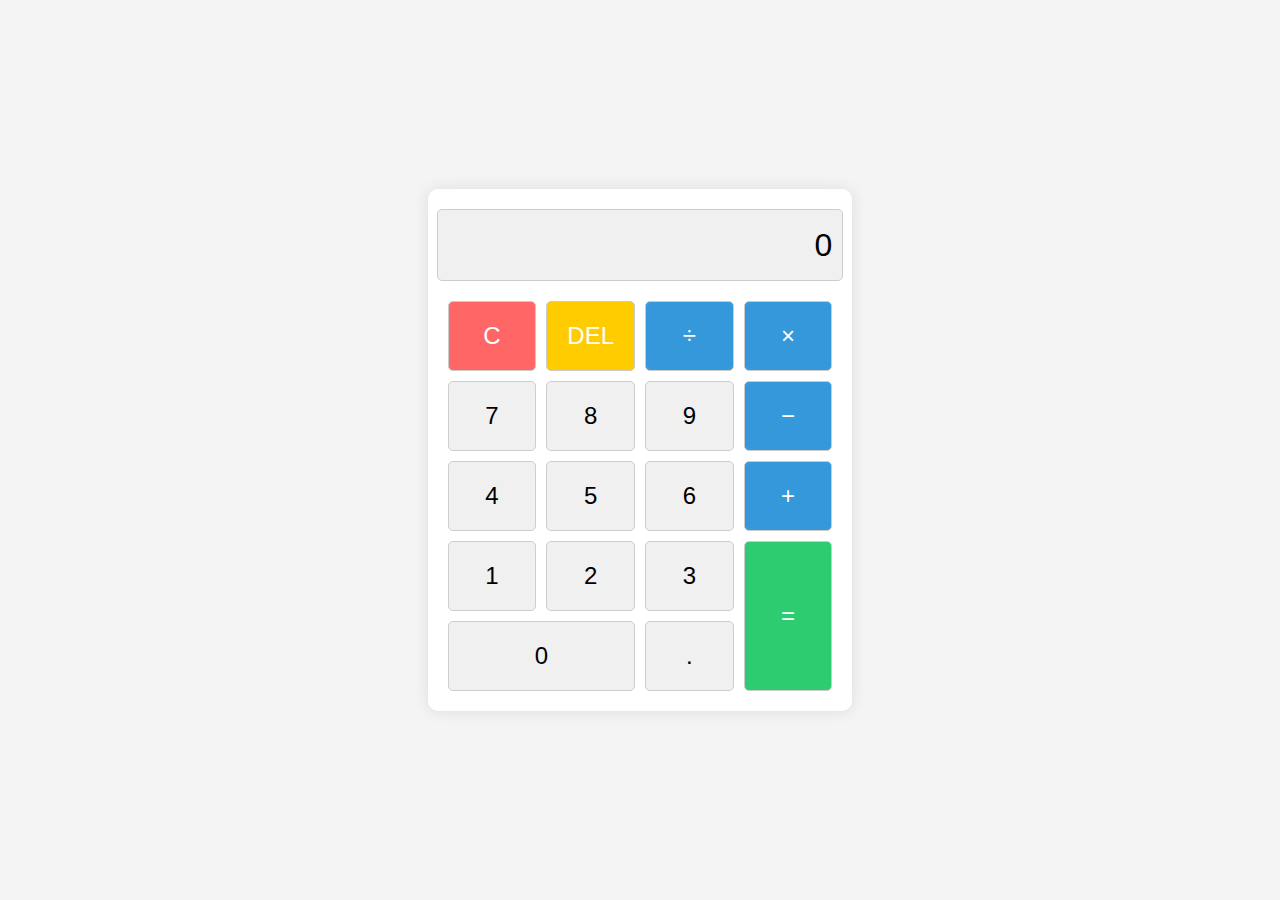
<file: calculator/index.html>
<!DOCTYPE html>
<html lang="en">
<head>
    <meta charset="UTF-8">
    <meta name="viewport" content="width=device-width, initial-scale=1.0">
    <title>Dipen's Calculator</title>
    <link rel="stylesheet" href="style.css">
</head>
<body>
    
    
    <div class="calculator">
        <div id="display" class="display">0</div>
        <div class="buttons">
            <button class="button clear">C</button>
            <button class="button delete">DEL</button>
            <button class="button operator">÷</button>
            <button class="button operator">×</button>

            <button class="button number">7</button>
            <button class="button number">8</button>
            <button class="button number">9</button>
            <button class="button operator">−</button>

            <button class="button number">4</button>
            <button class="button number">5</button>
            <button class="button number">6</button>
            <button class="button operator">+</button>

            <button class="button number">1</button>
            <button class="button number">2</button>
            <button class="button number">3</button>
            <button class="button equal">=</button>

            <button class="button zero number">0</button>
            <button class="button decimal">.</button>
        </div>
    </div>
    
    <script src="script.js"></script>
</body>
</html>
</file>
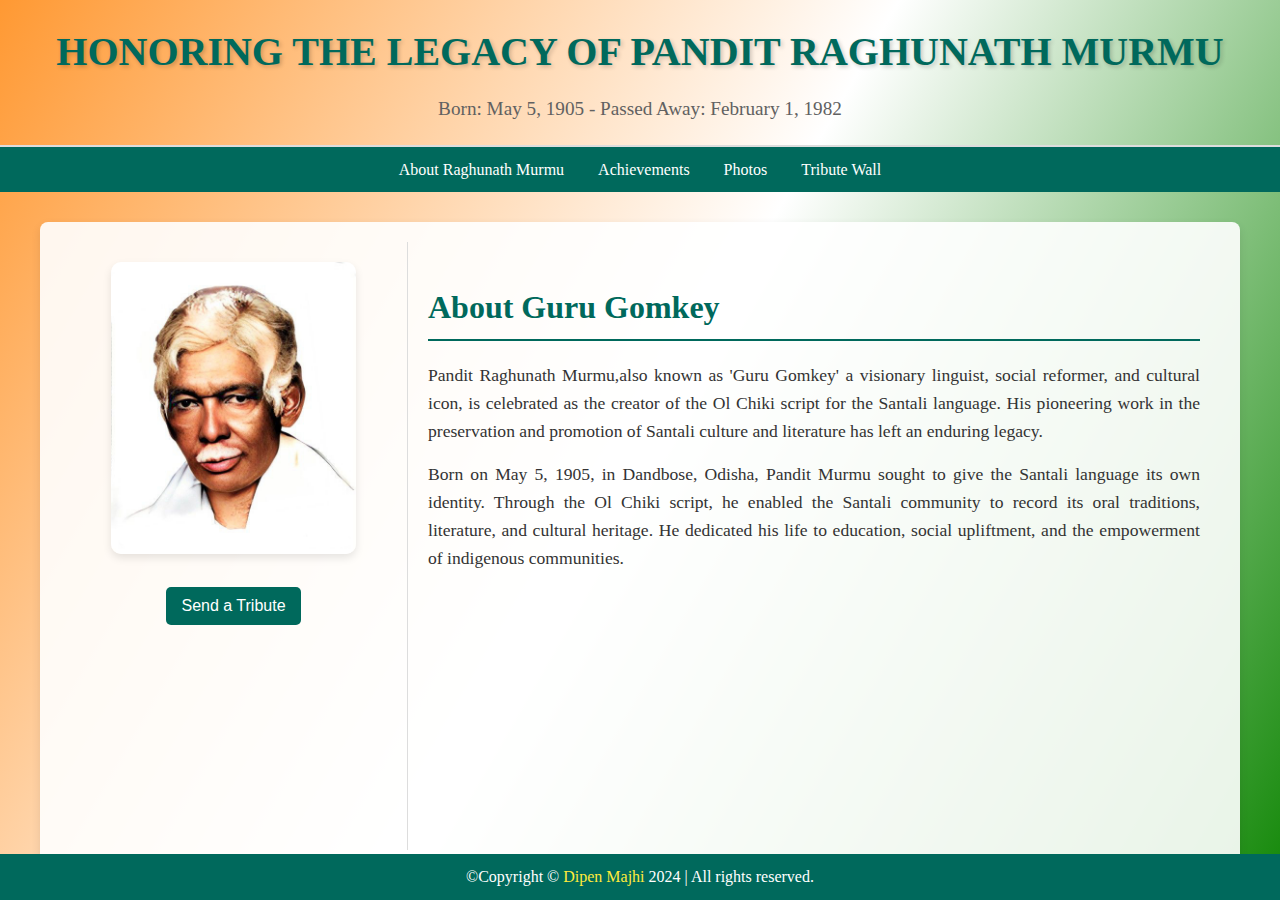
<file: Tribute_Page/Index.html>
<!DOCTYPE html>
<html lang="en">
<head>
  <meta charset="UTF-8">
  <meta name="viewport" content="width=device-width, initial-scale=1.0">
  <title>Tribute to Pandit Raghunath Murmu</title>
  <link rel="stylesheet" href="styles.css">
</head>
<body>

  <div class="header">
    <h1>Honoring the Legacy of Pandit Raghunath Murmu</h1>
    <p>Born: May 5, 1905 - Passed Away: February 1, 1982</p>
  </div>

  <div class="navbar">
    <a href="#aboutraghunathmurmu">About Raghunath Murmu</a>
    <a href="#achievements">Achievements</a>
    <a href="#photos">Photos</a>
    <a href="#tribute-wall">Tribute Wall</a>
  </div>

  <div class="container">
    <div class="sidebar">
      <img src="Raghunath_Murmu.jpg" alt="Pandit Raghunath Murmu">
      <button>Send a Tribute</button>
    </div>

    <div class="main-content">
      <div id="aboutraghunathmurmu" class="tab-content active">
        <h2>About Guru Gomkey</h2>
        <p>
          Pandit Raghunath Murmu,also known as 'Guru Gomkey' a visionary linguist, social reformer, and cultural icon, is celebrated as the creator of the Ol Chiki script for the Santali language. His pioneering work in the preservation and promotion of Santali culture and literature has left an enduring legacy.
        </p>
        <p>
          Born on May 5, 1905, in Dandbose, Odisha, Pandit Murmu sought to give the Santali language its own identity. Through the Ol Chiki script, he enabled the Santali community to record its oral traditions, literature, and cultural heritage. He dedicated his life to education, social upliftment, and the empowerment of indigenous communities.
        </p>
      </div>

      <div id="achievements" class="tab-content">
        <h2>Achievements</h2>
        <ul>
          <li>Developed the Ol Chiki script in 1925, giving the Santali language its unique written form.</li>
          <li>Authored numerous books and plays, including *Kherwal Bir*, *Darege Dhan*, and *Bidhu Chandan*, to promote Santali literature.</li>
          <li>Worked tirelessly to integrate Santali culture into mainstream education and recognition.</li>
          <li>Advocated for the social and economic upliftment of the Santali community.</li>
          <li>Inspired generations to embrace their cultural identity and language with pride.</li>
        </ul>
      </div>

      <div id="photos" class="tab-content">
        <h2>Photos</h2>
        <p>Explore Guru Gomkey's invention:</p>
        <div class="photo-section">
          <img src="photo_3.png" alt="Pandit Murmu teaching Ol Chiki script">
          <img src="phoro_2.jpg" alt="Pandit Murmu at a cultural event">
          <img src="photo_1.jpg" alt="Pandit Murmu's legacy in Santali culture">
        </div>
      </div>

      <div id="tribute-wall" class="tab-content">
        <h2>Tribute Wall</h2>
        <p>"Pandit Murmu, you gave us a voice and preserved our heritage. Thank you for your vision." - A Grateful Santali Speaker</p>
        <p>"Your work in creating the Ol Chiki script is an inspiration for generations." - A Language Enthusiast</p>
        <p>"You are the torchbearer of Santali culture and pride. Your legacy is eternal." - A Community Leader</p>
        <p>"Through Ol Chiki, you united us. Thank you, Pandit Murmu, for empowering our language." - An Admirer</p>
      </div>
    </div>
  </div>

  <footer>
    <p>&copy;Copyright © <a href="https://www.linkedin.com/in/dipenmajhi/" target="_blank" class="profile-link">Dipen Majhi</a> 2024 | All rights reserved.</p>
  </footer>

  <script>
    document.querySelectorAll('.navbar a').forEach(link => {
      link.addEventListener('click', function (e) {
        e.preventDefault();
        document.querySelectorAll('.tab-content').forEach(tab => tab.classList.remove('active'));
        document.querySelector(this.getAttribute('href')).classList.add('active');
      });
    });
  </script>
</body>
</html>
</file>
<file: calculator/style.css>
body {
    font-family: 'Arial', sans-serif;
    background-color: #f4f4f4;
    display: flex;
    justify-content: center;
    align-items: center;
    height: 100vh;
    margin: 0;
}

.title {
    text-align: center;
    font-size: 2em;
    color: #333;
}

.calculator {
    background-color: #fff;
    box-shadow: 0 0 15px rgba(0, 0, 0, 0.1);
    border-radius: 10px;
    padding: 20px;
    display: flex;
    flex-direction: column;
    align-items: center;
}

.display {
    width: 100%;
    text-align: right;
    font-size: 2em;
    padding: 10px;
    margin-bottom: 20px;
    border: 1px solid #ccc;
    border-radius: 5px;
    background-color: #f0f0f0;
    min-height: 50px;
    line-height: 50px;
}

.buttons {
    display: grid;
    grid-template-columns: repeat(4, 1fr);
    gap: 10px;
    width: 100%;
}

.button {
    background-color: #f0f0f0;
    border: 1px solid #ccc;
    border-radius: 5px;
    font-size: 1.5em;
    padding: 20px;
    cursor: pointer;
    transition: all 0.3s ease; 
    transform: scale(1); 
}

.button:hover {
    background-color: #ddd;
    transform: scale(1.1);
}

.button:active {
    background-color: #bbb;
    transform: scale(1); 
}

.button.clear {
    background-color: #ff6666;
    color: white;
}

.button.delete {
    background-color: #ffcc00;
    color: white;
}

.button.operator {
    background-color: #3498db;
    color: white;
}

.button.equal {
    background-color: #2ecc71;
    color: white;
}

.zero {
    grid-column: span 2;
}
.equal{
    grid-row: span 2;
}
</file>
<file: Tribute_Page/styles.css>
* {
    margin: 0;
    padding: 0;
    box-sizing: border-box;
}

body {
    font-family: 'Georgia', serif;
    line-height: 1.6;
    background: linear-gradient(120deg, #FF9933, #FFFFFF, #138808); 
    background-attachment: fixed; 
    background-repeat: no-repeat;
    background-size: cover;
    color: #333;
    display: flex;
    flex-direction: column;
    min-height: 100vh; 
}

.header {
    padding: 20px 0;
    text-align: center;
    border-bottom: 2px solid #ddd;
}

.header h1 {
    font-size: 2.5rem;
    color: #00695c;
    margin-bottom: 10px;
    text-transform: uppercase;
    text-shadow: 2px 2px 4px rgba(0, 0, 0, 0.2);
}

.header p {
    font-size: 1.2rem;
    color: #616161;
}

.navbar {
    background: #00695c; 
    padding: 10px;
    text-align: center;
}

.navbar a {
    color: #fff;
    text-decoration: none;
    margin: 0 15px;
    font-size: 1rem;
}

.navbar a:hover {
    text-decoration: underline;
}

.container {
    display: flex;
    max-width: 1200px;
    margin: 30px auto;
    padding: 20px;
    background: rgba(255, 255, 255, 0.9); 
    box-shadow: 0 4px 10px rgba(0, 0, 0, 0.1);
    border-radius: 8px;
    flex-grow: 1; 
}

.sidebar {
    width: 30%;
    padding: 20px;
    text-align: center;
    border-right: 1px solid #ddd;
}

.sidebar img {
    width: 80%;
    border-radius: 10px;
    margin-bottom: 15px;
    box-shadow: 0 4px 8px rgba(0, 0, 0, 0.1);
}

.sidebar button {
    background: #00695c;
    color: #fff;
    border: none;
    padding: 10px 15px;
    margin: 10px 0;
    border-radius: 5px;
    cursor: pointer;
    font-size: 1rem;
}

.sidebar button:hover {
    background: #004d40; 
}

.main-content {
    width: 70%;
    padding: 20px;
}

.main-content h2 {
    font-size: 2rem;
    color: #00695c; 
    border-bottom: 2px solid #00695c; 
    padding-bottom: 5px;
    margin-bottom: 20px;
}

.main-content p {
    font-size: 1.1rem;
    color: #333;
    margin-bottom: 15px;
    text-align: justify;
}

.main-content .tabs {
    display: flex;
    border-bottom: 2px solid #ddd;
    margin-bottom: 20px;
}

.main-content .tabs button {
    background: none;
    border: none;
    padding: 10px 15px;
    cursor: pointer;
    font-size: 1rem;
    color: #00695c; 
    margin-right: 10px;
    border-bottom: 2px solid transparent;
}

.main-content .tabs button.active {
    border-bottom: 2px solid #00695c; 
    font-weight: bold;
}

.main-content .tab-content {
    display: none;
    padding-top: 20px;
}

.main-content .tab-content.active {
    display: block;
}

.photo-section {
    max-height: 300px; 
    overflow-y: auto; 
    padding: 10px;
    border: 1px solid #ddd;
    border-radius: 8px;
}

.photo-section img {
    width: 100%;
    border-radius: 8px;
    margin-bottom: 10px;
}

footer {
    text-align: center;
    background: #00695c; 
    color: #fff;
    padding: 10px;
    position: fixed;
    bottom: 0;
    width: 100%;
    left: 0;
}

footer a {
    color: #ffeb3b; 
    text-decoration: none;
}

footer a:hover {
    text-decoration: underline;
}
</file>
